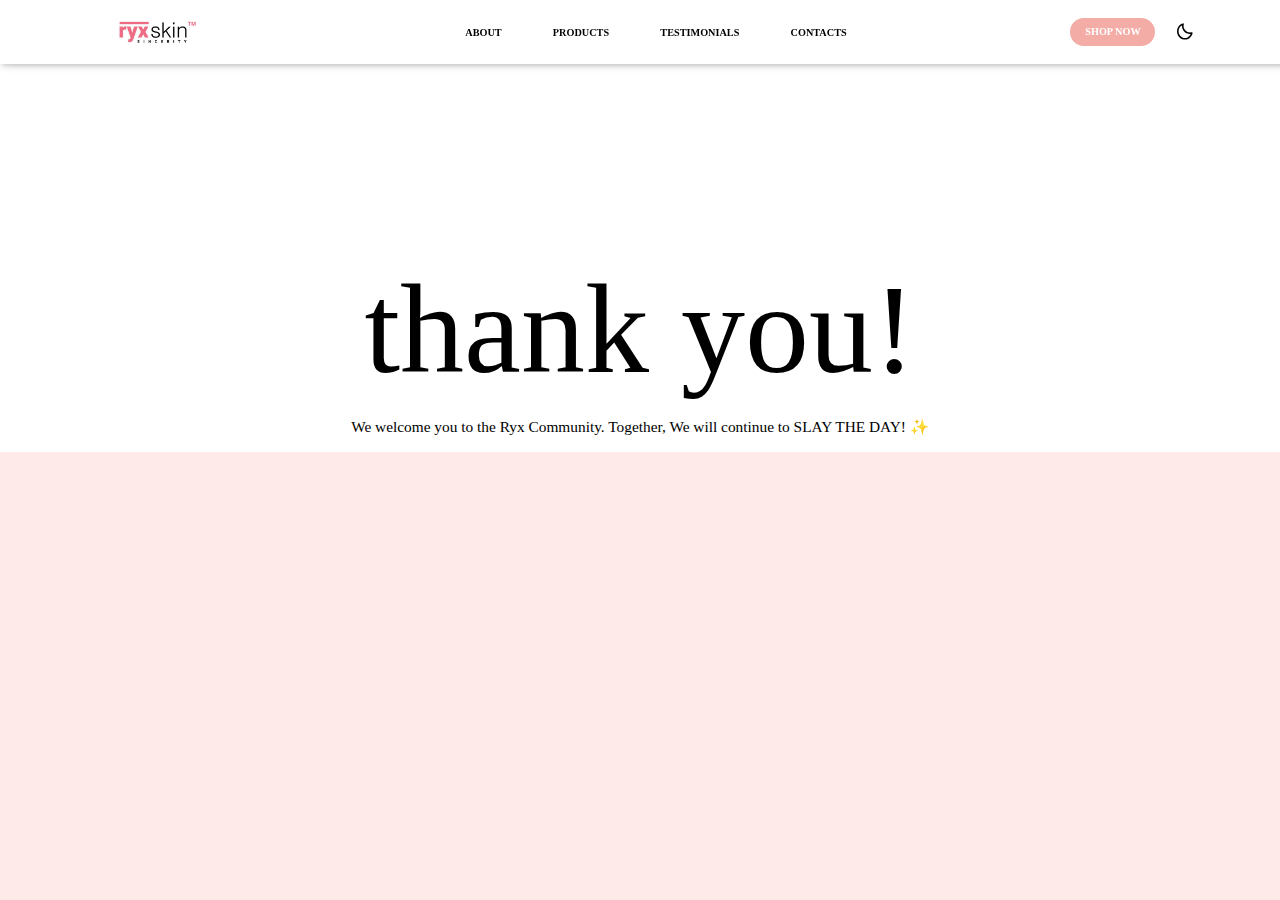
<file: subscription.html>
<!DOCTYPE html>
<html>
  <head>
  <meta charset="utf-8">
  <meta name="viewport" content="width=device-width" , initial-scale="1.0">
  <title>Product Landing Page</title>
  <link href="substyle.css" rel="stylesheet" type="text/css" />

  <!-- BOXICONS -->
  <link rel="stylesheet" href="https://unpkg.com/boxicons@latest/css/boxicons.min.css">

</head>
  
<body>
  <!-- HEADER -->
  <header id="header">
    <a href="index.html#home-sec"><img id="header-img" src="images/company-logo.jpeg" alt="Company Logo" /></a>
    <nav id="nav-bar">
      <ul>
        <li><a href="index.html#about" class="nav-link">ABOUT</a></li>
        <li><a href="index.html#products" class="nav-link">PRODUCTS</a></li>
        <li><a href="index.html#testimonials" class="nav-link">TESTIMONIALS</a></li>
        <li><a href="index.html#contacts" class="nav-link">CONTACTS</a></li>
      </ul>
    </nav>
    <div class="h-main">
      <a href="index.html#shop" class="button">SHOP NOW</a>
      <div class="bx bx-menu" id="menu-icon"></div>
      <div class="bx bx-moon" id="darkmode"></div>
    </div>
  </header>

   <section id="sub">
      <div id="sub-text">
        <h1 id="sub-title">thank you!</h1>
        <p>We welcome you to the Ryx Community. Together, We will continue to SLAY THE DAY! ✨
        </p>
      </div>
    </section>
</body>
</html>
</file>
<file: substyle.css>
@font-face {
    font-family: Calli;
    src: url(fonts/font-calli.ttf);
  }
  body {
    margin: 0;
    padding: 0;
    background: #ffeaea;
    overflow-y: visible;
    overflow-x: hidden; }
  
  header {
    display: flex;
    position: fixed;
    width: 100vw;
    max-width: 100vw;
    height: 3vw;
    background: white;
    align-items: center;
    justify-content: space-around;
    z-index: 1000;
    transition: all ease .50s;
    padding: 1vw;
    box-shadow: 0 1px 10px -6px rgba(0, 0, 0, 0.42), 0 1px 10px 0 rgba(0, 0, 0, 0.12), 0 4px 5px -2px rgba(0, 0, 0, 0.1); }
  
  #header-img {
    display: flex;
    width: 7vw;
    min-width: 7vw; }
  
  nav {
    display: flex; }
    nav ul {
      display: flex;
      align-items: center; }
      nav ul li {
        display: flex;
        list-style-type: none;
        padding: 0 2vw 0 2vw; }
        nav ul li a {
          color: black;
          text-decoration: none;
          font-size: .8vw;
          font-weight: bold;
          font-family: century gothic;
          transition: all ease .50s; }
  
  a:hover {
    color: #E97A80; }
  
  a:active {
    color: #E97A80; }
  
  .h-main {
    display: flex;
    align-items: center;
    justify-content: center; }
  
  .button {
    display: inline-block;
    padding: .5vw 1vw;
    color: white;
    background: #F3ACA6;
    border-radius: 5vw;
    border: 0.2vw solid #F3ACA6;
    transition: all ease .50s;
    margin-right: 1vw;
    font-family: century gothic;
    text-decoration: none;
    font-size: .8vw;
    font-weight: bold; }
  
  .button:hover {
    background: transparent;
    border: 0.2vw solid #E97A80;
    color: #E97A80; }
  
  #menu-icon {
    height: 1.5vw;
    font-size: 1.5vw;
    color: #E97A80;
    cursor: pointer;
    display: none;
    z-index: 10001;
    margin: 1vw; }
  
  #darkmode {
    height: 1.5vw;
    font-size: 1.5vw;
    cursor: pointer;
    color: black;
    margin-left: .5vw; }
  
  #sub{
    display: flex;
    justify-content: center;
    align-items: center;
    width: 100vw;
    background-color: white;
    padding-top: 20vw;
  }
  
  #sub-text{
    width: 60vw;
  }
    #sub-title{    
    font-family: Calli;
    font-size: 10vw;
      margin: 0;
      font-weight: 1;
      /* padding-left: 18vw; */
      text-align: center;
    }
  p{
      font-family: Century Gothic;
      font-size: 1.2vw;
    text-align: center;
  }
</file>
